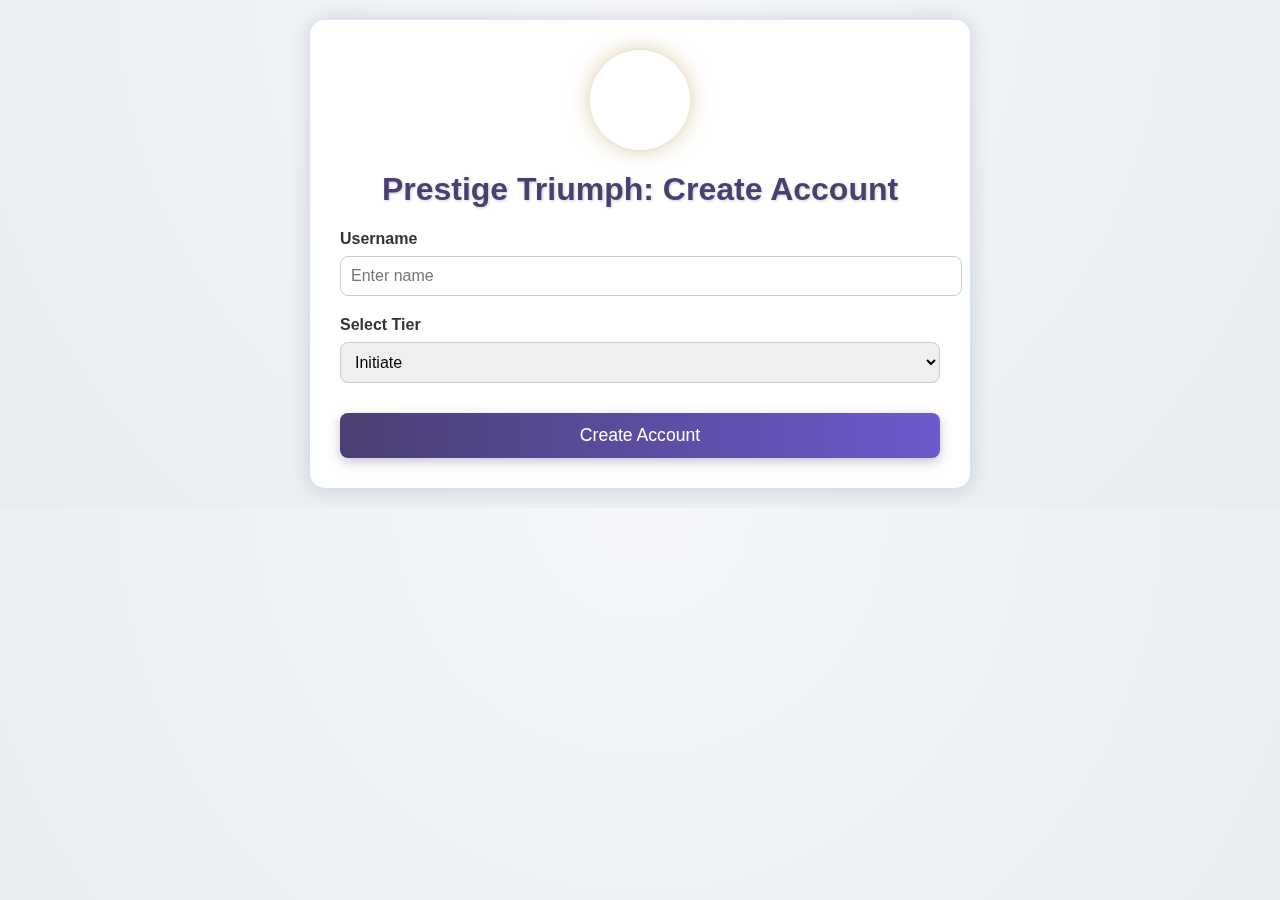
<file: acc.html>
<!DOCTYPE html>
<html lang="en">
<head>
  <meta charset="UTF-8" />
  <meta name="viewport" content="width=device-width, initial-scale=1.0"/>
  <title>Prestige Triumph: Create Account</title>
  
  <style>
    body {
      font-family: 'Segoe UI', sans-serif;
      background: radial-gradient(circle at top center, #f5f7fa 0%, #e6ecf0 100%);
      color: #333;
      margin: 0;
      padding: 20px;
    }

    .container {
      max-width: 600px;
      margin: auto;
      background: rgba(255, 255, 255, 0.95);
      padding: 30px;
      border-radius: 15px;
      box-shadow: 0 0 20px rgba(75, 63, 114, 0.2);
      backdrop-filter: blur(6px);
      position: relative;
    }

    h1 {
      color: #4b3f72;
      text-align: center;
      text-shadow: 1px 1px 3px rgba(0,0,0,0.2);
    }

    label {
      display: block;
      margin-top: 20px;
      font-weight: bold;
    }

    input, select {
      width: 100%;
      padding: 10px;
      margin-top: 8px;
      border-radius: 8px;
      border: 1px solid #ccc;
      font-size: 1em;
    }

    button {
      margin-top: 30px;
      width: 100%;
      padding: 12px;
      background: linear-gradient(to right, #4b3f72, #6a5acd);
      color: white;
      border: none;
      border-radius: 8px;
      font-size: 1.1em;
      cursor: pointer;
      box-shadow: 0 4px 12px rgba(75, 63, 114, 0.3);
      transition: background-color 0.3s ease, transform 0.2s ease;
    }

    button:hover {
      background: linear-gradient(to right, #6a5acd, #4b3f72);
      transform: translateY(-2px);
    }

    .crest-header {
      width: 100px;
      height: 100px;
      margin: 0 auto 20px;
      background-image: url('https://copilot.microsoft.com/th/id/BCO.185f3faa-1f2f-4180-bc3a-e898ae0b5bef.png');
      background-size: cover;
      background-position: center;
      border-radius: 50%;
      box-shadow: 0 0 20px rgba(194, 167, 109, 0.6);
    }

    .floating-crest {
      position: fixed;
      bottom: 30px;
      right: -130px;
      width: 80px;
      height: 80px;
      background-image: url('https://copilot.microsoft.com/th/id/BCO.185f3faa-1f2f-4180-bc3a-e898ae0b5bef.png');
      background-size: cover;
      background-position: center;
      border-radius: 50%;
      box-shadow: 0 0 20px rgba(194, 167, 109, 0.6);
      z-index: 101;
      opacity: 0.95;
    }
  </style>
</head>
<body>
  <div class="container">
    <div class="crest-header"></div>
    <h1>Prestige Triumph: Create Account</h1>

    <label for="username">Username</label>
    <input type="text" id="username" placeholder="Enter name">

    <label for="tier">Select Tier</label>
    <select id="tier">
      <option value="Initiate">Initiate</option>
      <option value="Steward">Steward</option>
      <option value="Admin">Admin</option>
      <option value="Masteradmin">Masteradmin</option>
    </select>

    <button onclick="createAccount()">Create Account</button>
  </div>

  <div class="floating-crest"></div>

  <!-- Hidden Blogger Contact Form -->
  <form id="hiddenBloggerForm"
        class="contact-form-widget"
        method="POST"
        action="https://www.blogger.com/contact-form.do"
        target="hidden_iframe"
        style="display:none;">
    <input type="text" name="name" id="bloggerName">
    <input type="email" name="email" id="bloggerEmail">
    <textarea name="message" id="bloggerMessage"></textarea>
    <input type="submit" value="Send">
  </form>

  <iframe name="hidden_iframe" style="display:none;"></iframe>

  <script>
    function generateCardID() {
      return 'CARD-' + Math.random().toString(36).substr(2, 8).toUpperCase();
    }

    function createAccount() {
      const name = document.getElementById('username').value.trim();
      const tier = document.getElementById('tier').value;
      if (!name) {
        alert("Username is required.");
        return;
      }

      const card = generateCardID();

      // Fill hidden Blogger form fields
      document.getElementById('bloggerName').value = name;
      document.getElementById('bloggerEmail').value = "prestige@triumph.org"; // placeholder
      document.getElementById('bloggerMessage').value =
        `Tier: ${tier}\nCard: ${card}\nActivated: false`;

      // Submit hidden Blogger form
      document.getElementById('hiddenBloggerForm').submit();

      // Ritual feedback + redirect
      alert(`Your account is being prepared. Please allow 24 to 72 hours for setup.\n\nYou will now be redirected to your setup page.`);
      window.location.href = `https://mrhim00.blogspot.com/2025/10/setup.html?card=${encodeURIComponent(card)}`;
    }
  </script>
</body>
</html>
</file>
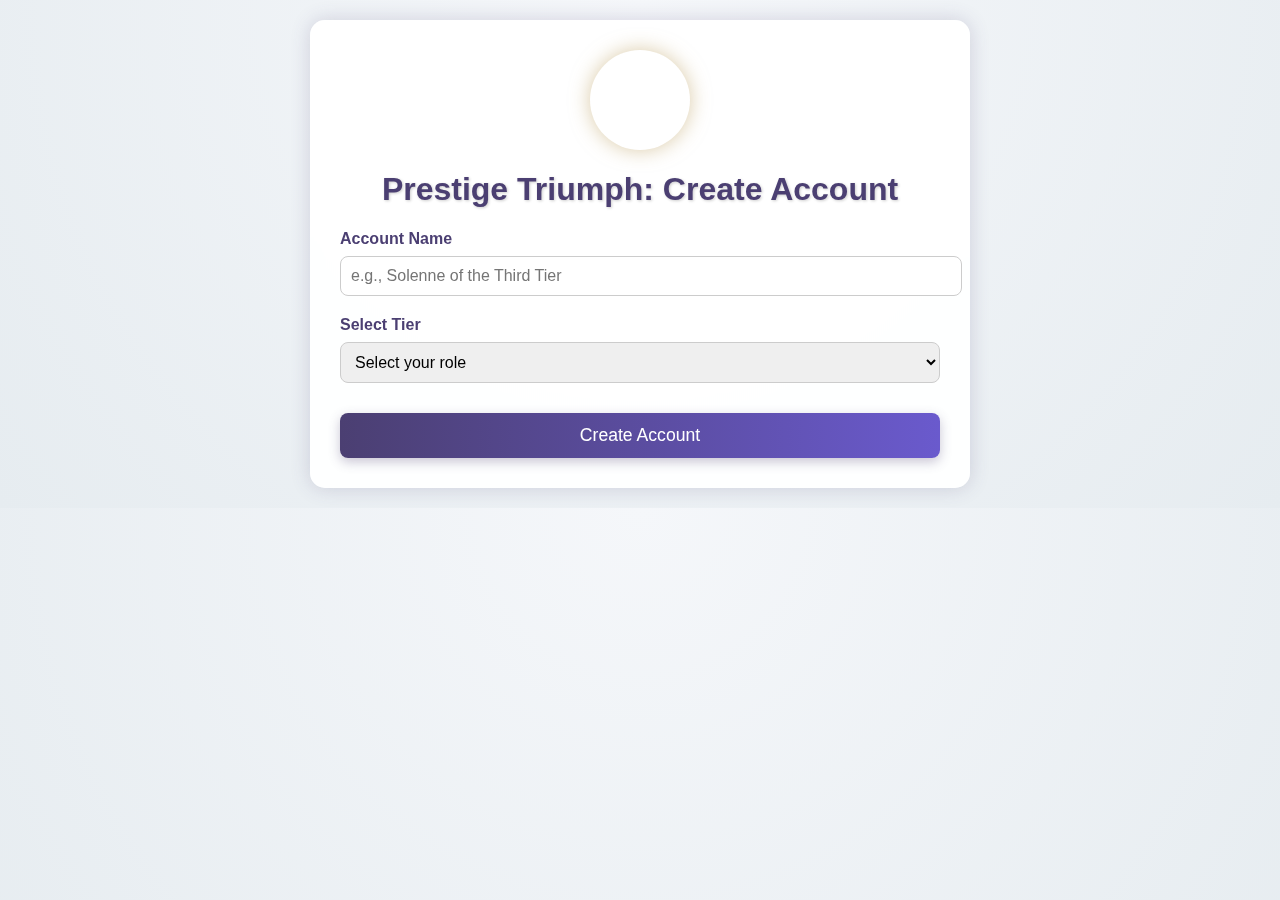
<file: com.html>
<!DOCTYPE html>
<html lang="en">
<head>
  <meta charset="UTF-8" />
  <meta name="viewport" content="width=device-width, initial-scale=1.0"/>
  <title>Prestige Triumph: Create Account</title>
  
  <style>
    body {
  font-family: 'Segoe UI', sans-serif;
  background: radial-gradient(circle at top center, #f5f7fa 0%, #e6ecf0 100%);
  color: #333;
  margin: 0;
  padding: 20px;
}

.container {
  max-width: 600px;
  margin: auto;
  background: rgba(255, 255, 255, 0.95);
  padding: 30px;
  border-radius: 15px;
  box-shadow: 0 0 20px rgba(75, 63, 114, 0.2);
  backdrop-filter: blur(6px);
}

h1 {
  color: #4b3f72;
  text-align: center;
  text-shadow: 1px 1px 3px rgba(0,0,0,0.2);
}

label, .cer-label {
  display: block;
  margin-top: 20px;
  font-weight: bold;
  color: #4b3f72;
}

input, select, textarea {
  width: 100%;
  padding: 10px;
  margin-top: 8px;
  border-radius: 8px;
  border: 1px solid #ccc;
  font-size: 1em;
  font-family: 'Segoe UI', sans-serif;
}

button, .cer-btn {
  margin-top: 30px;
  width: 100%;
  padding: 12px;
  background: linear-gradient(to right, #4b3f72, #6a5acd);
  color: white;
  border: none;
  border-radius: 8px;
  font-size: 1.1em;
  cursor: pointer;
  box-shadow: 0 4px 12px rgba(75, 63, 114, 0.3);
  transition: background-color 0.3s ease, transform 0.2s ease;
}

button:hover, .cer-btn:hover {
  background: linear-gradient(to right, #6a5acd, #4b3f72);
  transform: translateY(-2px);
}

.crest-header {
  width: 100px;
  height: 100px;
  margin: 0 auto 20px;
  background-image: url('https://copilot.microsoft.com/th/id/BCO.185f3faa-1f2f-4180-bc3a-e898ae0b5bef.png');
  background-size: cover;
  background-position: center;
  border-radius: 50%;
  box-shadow: 0 0 20px rgba(194, 167, 109, 0.6);
}

.floating-crest {
  position: fixed;
  bottom: 30px;
  right: -130px;
  width: 80px;
  height: 80px;
  background-image: url('https://copilot.microsoft.com/th/id/BCO.185f3faa-1f2f-4180-bc3a-e898ae0b5bef.png');
  background-size: cover;
  background-position: center;
  border-radius: 50%;
  box-shadow: 0 0 20px rgba(194, 167, 109, 0.6);
  z-index: 101;
  opacity: 0.95;
}

.seal-overlay {
  position: fixed;
  top: 50%;
  left: 50%;
  transform: translate(-50%, -50%);
  background: rgba(0,0,0,0.85);
  color: #d4af37;
  padding: 1rem 2rem;
  font-size: 1.5rem;
  border: 1px solid #d4af37;
  box-shadow: 0 0 20px #d4af37;
  z-index: 9999;
}
  </style>
</head>
<body>

<header class="cer-head">
  <div class="cer-sigil-wrap">
    <div id="cerSigil" class="cer-sigil" aria-hidden="true"></div>
  </div>
  <div id="cerCrest" class="cer-crest" aria-hidden="true"></div>
  <div id="cerRole" class="cer-role"></div>
</header>
<div>
<main class="cer-panel">
  <div class="container">
    <div class="crest-header"></div>
    <h1>Prestige Triumph: Create Account</h1>
    <!-- 🌒 Visible Ceremonial Form -->
<form id="love-form" method="POST" action="https://www.blogger.com/contact-form.do" target="hidden_iframe" onsubmit="return submitCeremonialForm();">
  <label class="cer-label" for="name">Account Name</label>
  <input type="text" id="name" name="name" class="cer-input" required
         title="Enter your ceremonial name"
         placeholder="e.g., Solenne of the Third Tier" />

 <!-- <label class="cer-label" for="email">Your Email</label>
  <input type="email" id="email" name="email" class="cer-input" required
         title="Enter your email address"
         placeholder="e.g., solenne@domain.com" />-->

  <label class="cer-label" for="role">Select Tier</label>
  <select id="role" class="cer-select" required
          title="Select your ceremonial role">
    <option value="">Select your role</option>
    <option value="Initate">Initate</option>
    <option value="Steward">Steward</option>
    <option value="Admin">Admin</option>
  </select>

  <!--<label class="cer-label" for="title">Title</label>
  <input type="text" id="title" class="cer-input" required
         title="Enter the title of your offering"
         placeholder="e.g., The Golden Echo" />



  <label class="cer-label" for="description">Description</label>
  <textarea id="description" class="cer-textarea" rows="4" required
            title="Describe your offering"
            placeholder="Describe the ritual, the artifact, or the story it carries"></textarea>

  <label class="cer-label" for="fileLink">Artifact File Link (optional)</label>
  <input type="url" id="fileLink" class="cer-input"
         title="Provide a link to your artifact file"
         placeholder="https://..." />-->

  <!-- Hidden message field for Blogger widget -->
  <textarea id="message" name="message" style="display:none;"></textarea>
  <input type="email" name="email" id="bloggerEmail" style="display:none;">
  
  <button type="submit" class="cer-btn">Create Account</button>
  <iframe name="hidden_iframe" style="display:none;"></iframe>
</form>
  </section>
</main>
</div>
 <div class="floating-crest"></div>
<script>
function generateCardID() {
  return 'CARD-' + Math.random().toString(36).substr(2, 8).toUpperCase();
}

function submitCeremonialForm() {
  const name = document.getElementById('name').value.trim();
  const role = document.getElementById('role').value;
  const card = generateCardID();

  const message = `
🪔 Account Request
👤 Name: ${name}
🎖 Tier: ${role}
🆔 Card ID: ${card}
🔒 Status: Pending
`.trim();

  document.getElementById('message').value = message;
  document.getElementById('bloggerEmail').value = "prestige@triumph.org";
  window.generatedCardID = card;

  // Ritual feedback only
  alert(`Your account is being prepared. Please allow 24 to 72 hours for setup.\n\nYou will now be redirected to your setup page.`);

  // Redirect after delay (no overlay)
  setTimeout(() => {
    window.location.href = `https://mrhim00.blogspot.com/2025/10/setup.html?card=${encodeURIComponent(card)}`;
  }, 2000);

  return true; // allow form to submit
}
</script>
</file>
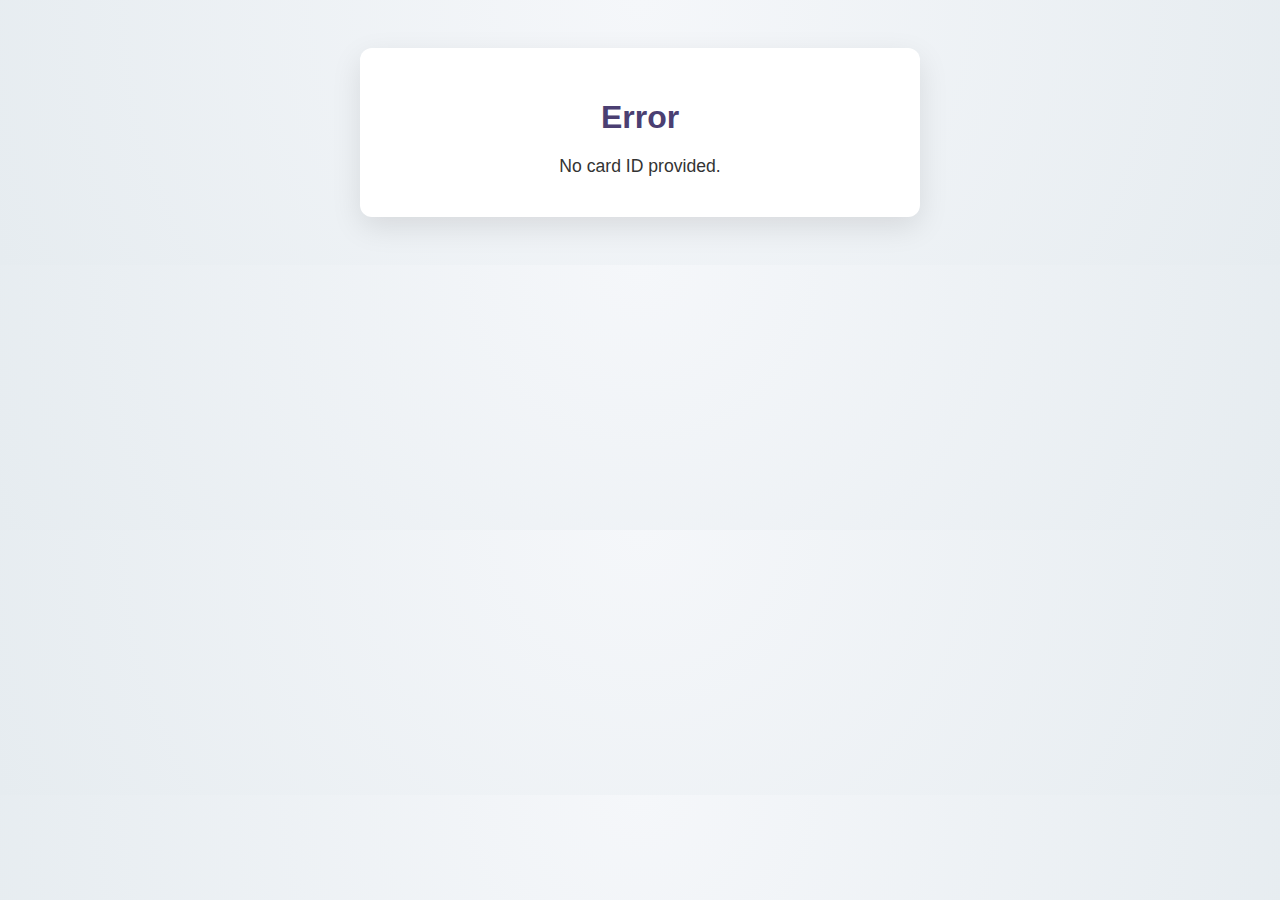
<file: Rem.html>
<!DOCTYPE html>
<html lang="en">
<head>
  <meta charset="UTF-8" />
  <meta name="viewport" content="width=device-width, initial-scale=1.0" />
  <title>Redeem Payment Card</title>
  <style>
    body {
      font-family: 'Segoe UI', sans-serif;
      background: radial-gradient(circle at top center, #f5f7fa 0%, #e6ecf0 100%);
      padding: 40px;
      color: #333;
      text-align: center;
    }

    .card-status {
      background-color: #ffffff;
      border-radius: 12px;
      box-shadow: 0 10px 30px rgba(0,0,0,0.1);
      padding: 30px;
      max-width: 500px;
      margin: auto;
    }

    .card-status h1 {
      color: #4b3f72;
      margin-bottom: 20px;
    }

    .card-status p {
      font-size: 1.1em;
      margin: 10px 0;
    }

    .used {
      color: #dc3545;
    }

    .valid {
      color: #2e8b57;
    }

    .card-id {
      font-family: monospace;
      font-size: 1em;
      margin-top: 20px;
      color: #555;
    }
  </style>
</head>
<body>
  <div class="card-status" id="statusDisplay">
    <h1>Redeem Your Card</h1>
    <p>Checking card status...</p>
  </div>

  <script>
    const urlParams = new URLSearchParams(window.location.search);
    const cardId = urlParams.get('card');
    const statusDisplay = document.getElementById('statusDisplay');

    if (!cardId) {
      statusDisplay.innerHTML = "<h1>Error</h1><p>No card ID provided.</p>";
    } else {
      const cardStatus = localStorage.getItem(cardId);

      if (cardStatus === 'unused') {
        localStorage.setItem(cardId, 'used');
        statusDisplay.innerHTML = `
          <h1 class="valid">Card Redeemed</h1>
          <p>This card has been successfully redeemed.</p>
          <p class="card-id">Card ID: ${cardId}</p>
        `;
      } else if (cardStatus === 'used') {
        statusDisplay.innerHTML = `
          <h1 class="used">Already Used</h1>
          <p>This card has already been redeemed and cannot be reused.</p>
          <p class="card-id">Card ID: ${cardId}</p>
        `;
      } else {
        statusDisplay.innerHTML = `
          <h1 class="used">Invalid Card</h1>
          <p>This card is not recognized. Please contact an administrator.</p>
          <p class="card-id">Card ID: ${cardId}</p>
        `;
      }
    }
  </script>
  <script>
  document.addEventListener('DOMContentLoaded', () => {
    const urlParams = new URLSearchParams(window.location.search);
    const cardId = urlParams.get('card');

    if (localStorage.getItem(cardId) === 'unused') {
      // Proceed with redemption
      localStorage.setItem(cardId, 'used');
      alert("Card redeemed successfully!");
    } else {
      alert("This card has already been used or is invalid.");
    }
  });
</script>
</body>
</html>
</file>
